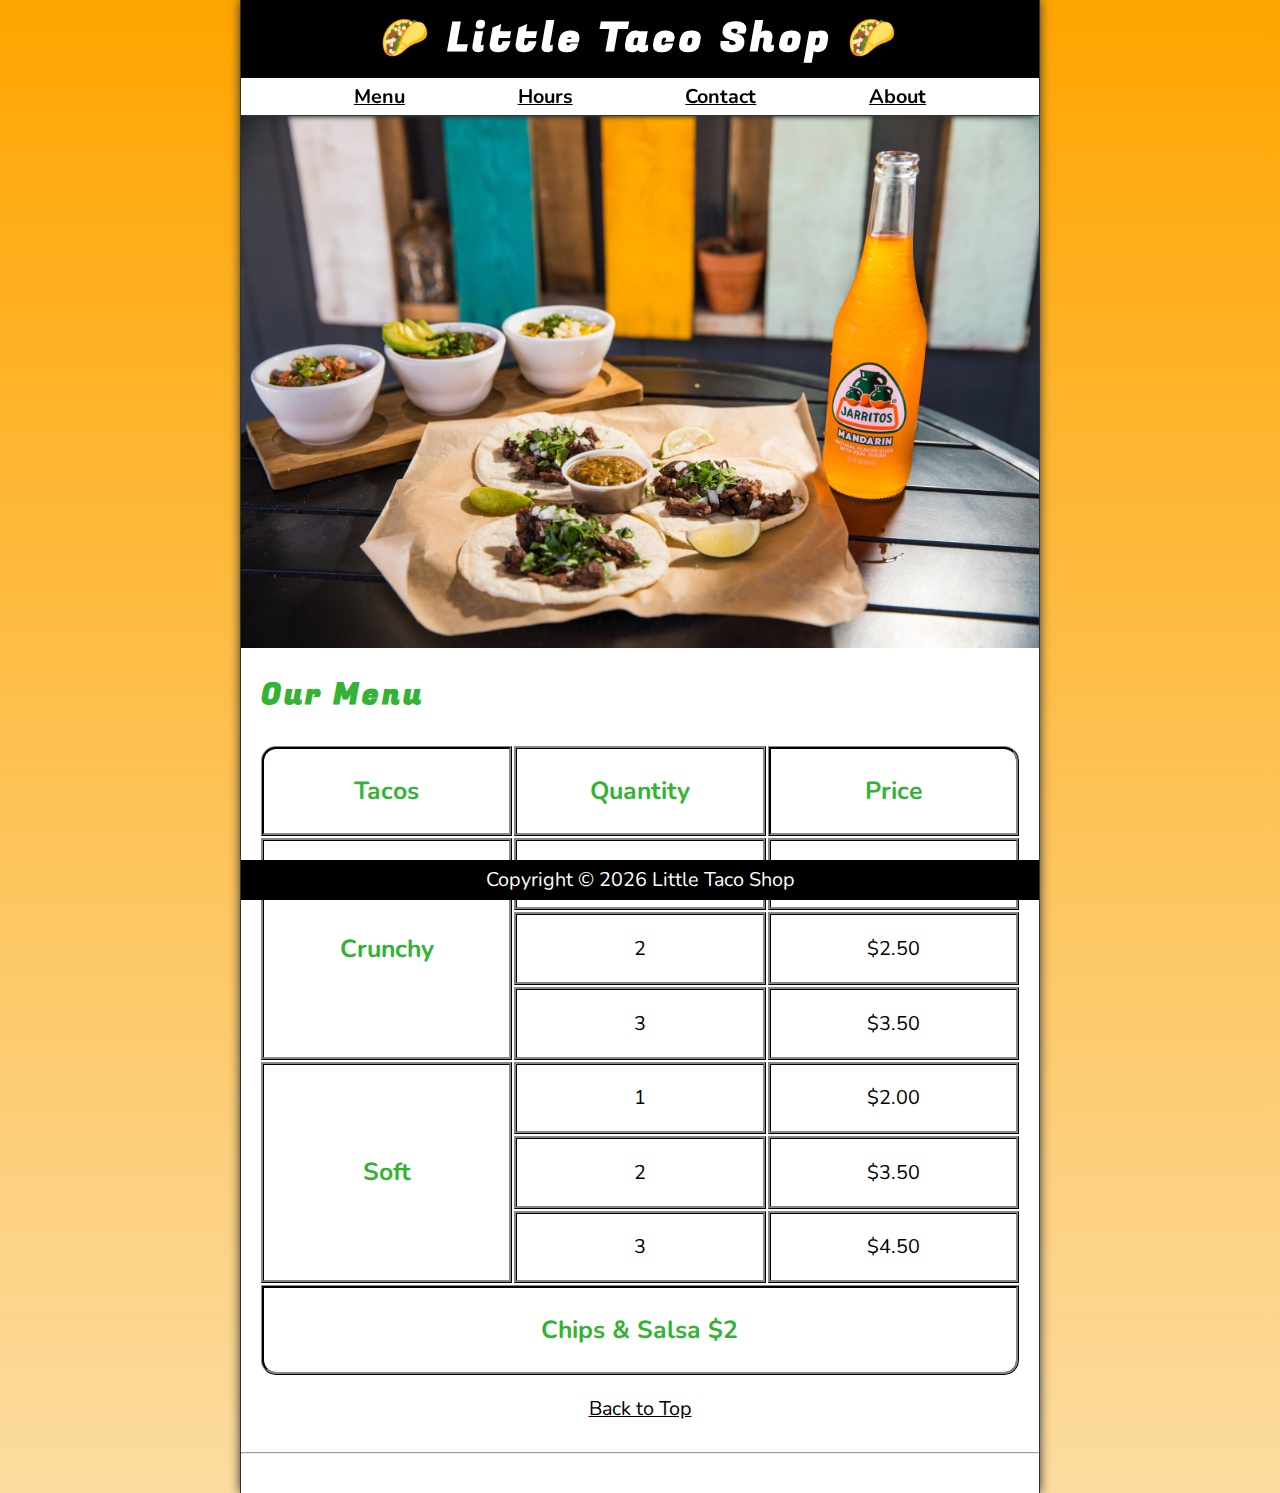
<file: index.html>
<!DOCTYPE html>
<html lang="en">
<head>
  <meta charset="UTF-8">
  <meta name="viewport" content="width=device-width, initial-scale=1.0">
  <meta name="learner" content="Balaji">
  <meta name="description" content="The official website for Little Taco Shop">
  <title>The Little Taco Shop</title>
  <link rel="icon" href="favicon.ico" type="image/x-icon">
  <link rel="stylesheet" href="styles/main.css">
  <script src="js/main.js" defer></script>
</head>
<body>
  <header class="header">
    <h1 class="header__h1">Little Taco Shop</h1>
    <nav class="header__nav">
      <ul class="header__ul">
        <li>
          <a href="#menu">Menu</a>
        </li>
        <li>
          <a href="hours.html">Hours</a>
        </li>
        <li>
          <a href="contact.html">Contact</a>
        </li>
        <li>
          <a href="about.html">About</a>
        </li>
      </ul>
    </nav>
  </header>
  
  <section class="hero">
    <h2 class="hero__h2">Bienvenidos!</h2>
    <figure>
      <img src="img/tacos_and_drink_1000x667.png" alt="Tacos and a Drink" title="We love tacos!" width="1000" height="667">
      <figcaption class="offscreen">
        Tacos and a Drink!
      </figcaption>
    </figure>
  </section>

  <main class="main">

    <article id="menu" class="main__article menu">
      <h2 class="menu__h2">Our Menu</h2>
      <table class="menu__container">
        <caption class="offscreen">Our Tacos</caption>
        <thead>
          <tr>
            <th class="menu__header" scope="col">Tacos</th>
            <th class="menu__header" scope="col">Quantity</th>
            <th class="menu__header" scope="col">Price</th>
          </tr>
        </thead>
  
        <tbody>
          <tr>
            <th class="menu__item menu__cr" scope="row" rowspan="3">
              Crunchy
            </th>
            <td class="menu__item">1</td>
            <td class="menu__item">$1.50</td>
          </tr>
    
          <tr>
            <td class="menu__item">2</td>
            <td class="menu__item">$2.50</td>
          </tr>
    
          <tr>
            <td class="menu__item">3</td>
            <td class="menu__item">$3.50</td>
          </tr>
    
          <tr>
            <th class="menu__item menu__sf" scope="row" rowspan="3">
              Soft
            </th>
            <td class="menu__item">1</td>
            <td class="menu__item">$2.00</td>
          </tr>
    
          <tr>
            <td class="menu__item">2</td>
            <td class="menu__item">$3.50</td>
          </tr>
    
          <tr>
            <td class="menu__item">3</td>
            <td class="menu__item">$4.50</td>
          </tr>
        </tbody>
  
        <tfoot>
          <tr>
            <td class="menu__item menu__cs" colspan="3">
              Chips &amp; Salsa $2
            </td>
          </tr>
        </tfoot>
      </table>

      <p class="center">
        <a href="#">Back to Top</a>
      </p>
    </article>
  </main>

  <hr>

  <footer class="footer">
    <p>
      <span class="nowrap">Copyright &copy; <time id="year"></time></span>
      <span class="nowrap">Little Taco Shop</span>
    </p>
  </footer>
</body>
</html>
</file>
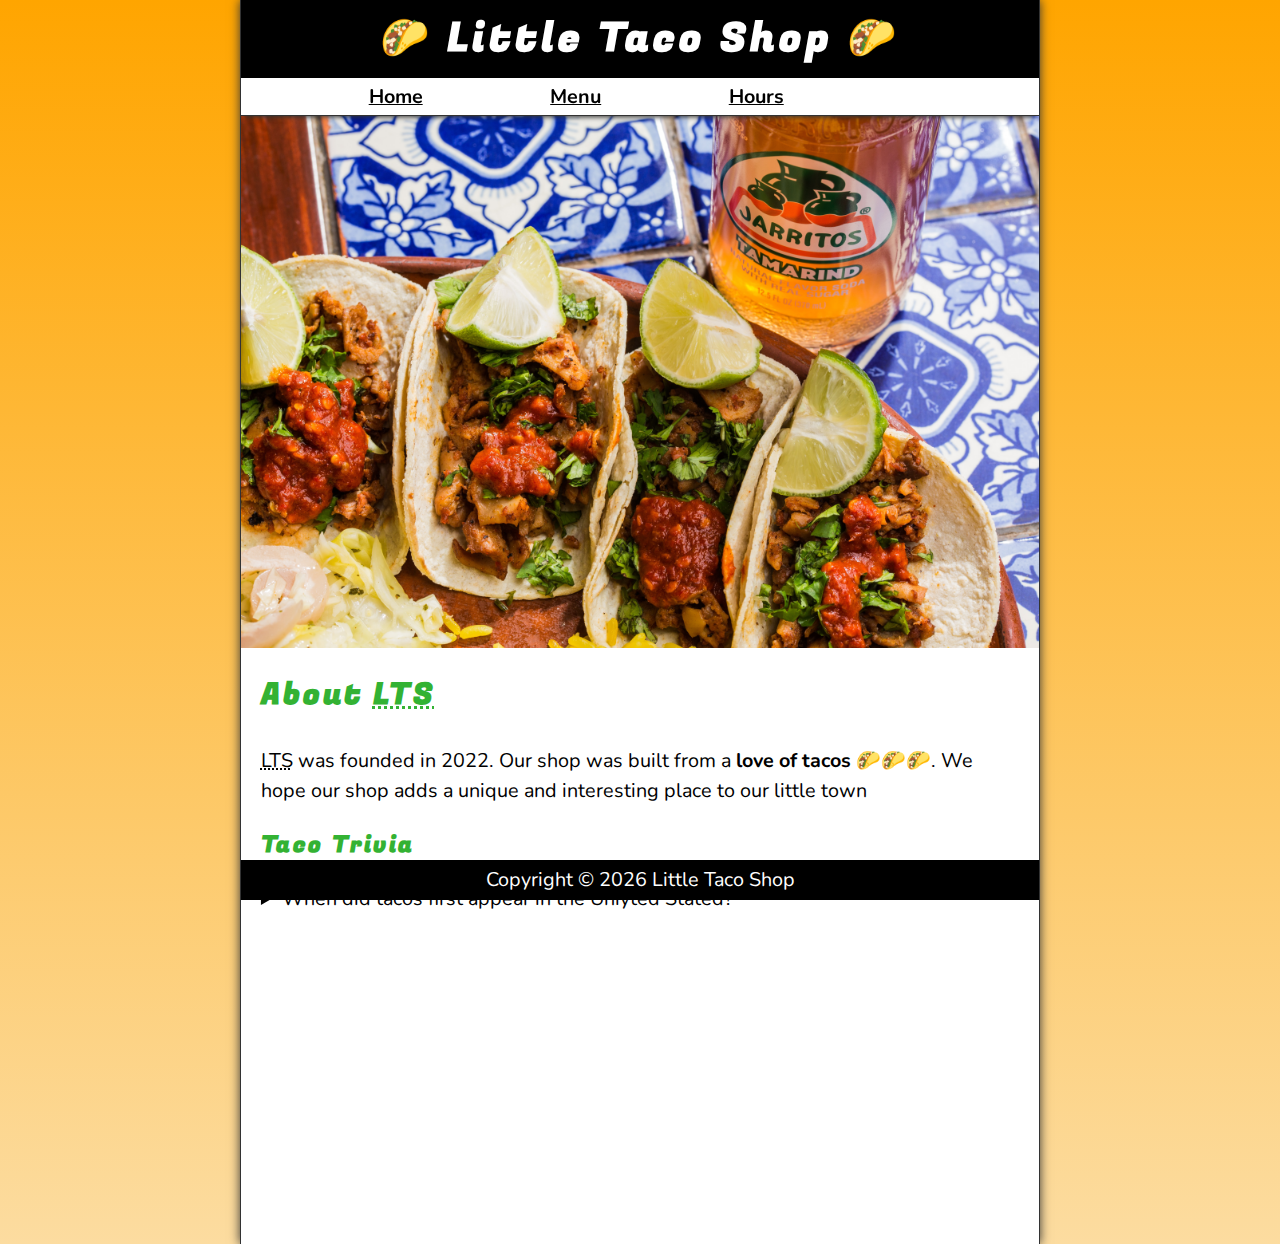
<file: about.html>
<!DOCTYPE html>
<html lang="en">
<head>
  <meta charset="UTF-8">
  <meta name="viewport" content="width=device-width, initial-scale=1.0">
  <meta name="Learner" content="Balaji">
  <meta name="description" content="The official website for Little Taco Shop">
  <title>About LTS</title>
  <link rel="icon" href="favicon.ico" type="image/x-icon">
  <link rel="stylesheet" href="styles/main.css">
  <script src="js/main.js" defer></script>
</head>
<body>
  <header class="header">
    <h1 class="header__h1">Little Taco Shop</h1>
    <nav class="header__nav">
      <ul class="header__ul">
        <li>
          <a href="/">Home</a>
        </li>
        <li>
          <a href="#menu">Menu</a>
        </li>
        <li>
          <a href="hours.html">Hours</a>
        </li>
        <li>
          <a href="contact.html"></a>
        </li>
      </ul>
    </nav>
  </header>
  
  <section class="hero">
    <figure>
      <img src="img/tacos_delicioso_1000x667.png" alt="Tacos Delicioso" width="1000" height="667">
      <figcaption class="offscreen">
        Try these Delicious Tacos
      </figcaption>
    </figure>
  </section>

  <main class="main">
    <article id="about" class="main__article about">
      <h2>About <abbr title="The Little Taco Shop">LTS</abbr></h2>
      <p>
        <abbr title="The Little Taco Shop">LTS</abbr> was founded in <time datetime="2022">2022</time>. Our shop was built from a <strong>love of tacos</strong> 🌮🌮🌮. We hope our shop adds a unique and interesting place to our little town
      </p>
      <aside class="about__trivia">
        <h3>Taco Trivia</h3>
        <details>
          <summary>When did tacos first appear in the Uniyted Stated?</summary>
          <p class="about__trivia-answer">
            Jeffery M. Pilcher, taco historian and professor of history at the university of Minnesota, says the earliest mention of tacos in the United States are in anewspaper from <time datetime="1905">1905</time>. (Source: <cite><a href="https://www.smithsonianmag.com/arts-culture/where-did-the-taco-come-from-81228162/" target="_blank">Smithsonian Magazine</a></cite>)
          </p>
        </details>
      </aside>
    </article>
  </main>

  <footer class="footer">
    <p>
      <span class="nowrap">Copyright &copy; <time id="year"></time></span>
      <span class="nowrap">Little Taco Shop</span>
    </p>
  </footer>
</body>
</html>
</file>
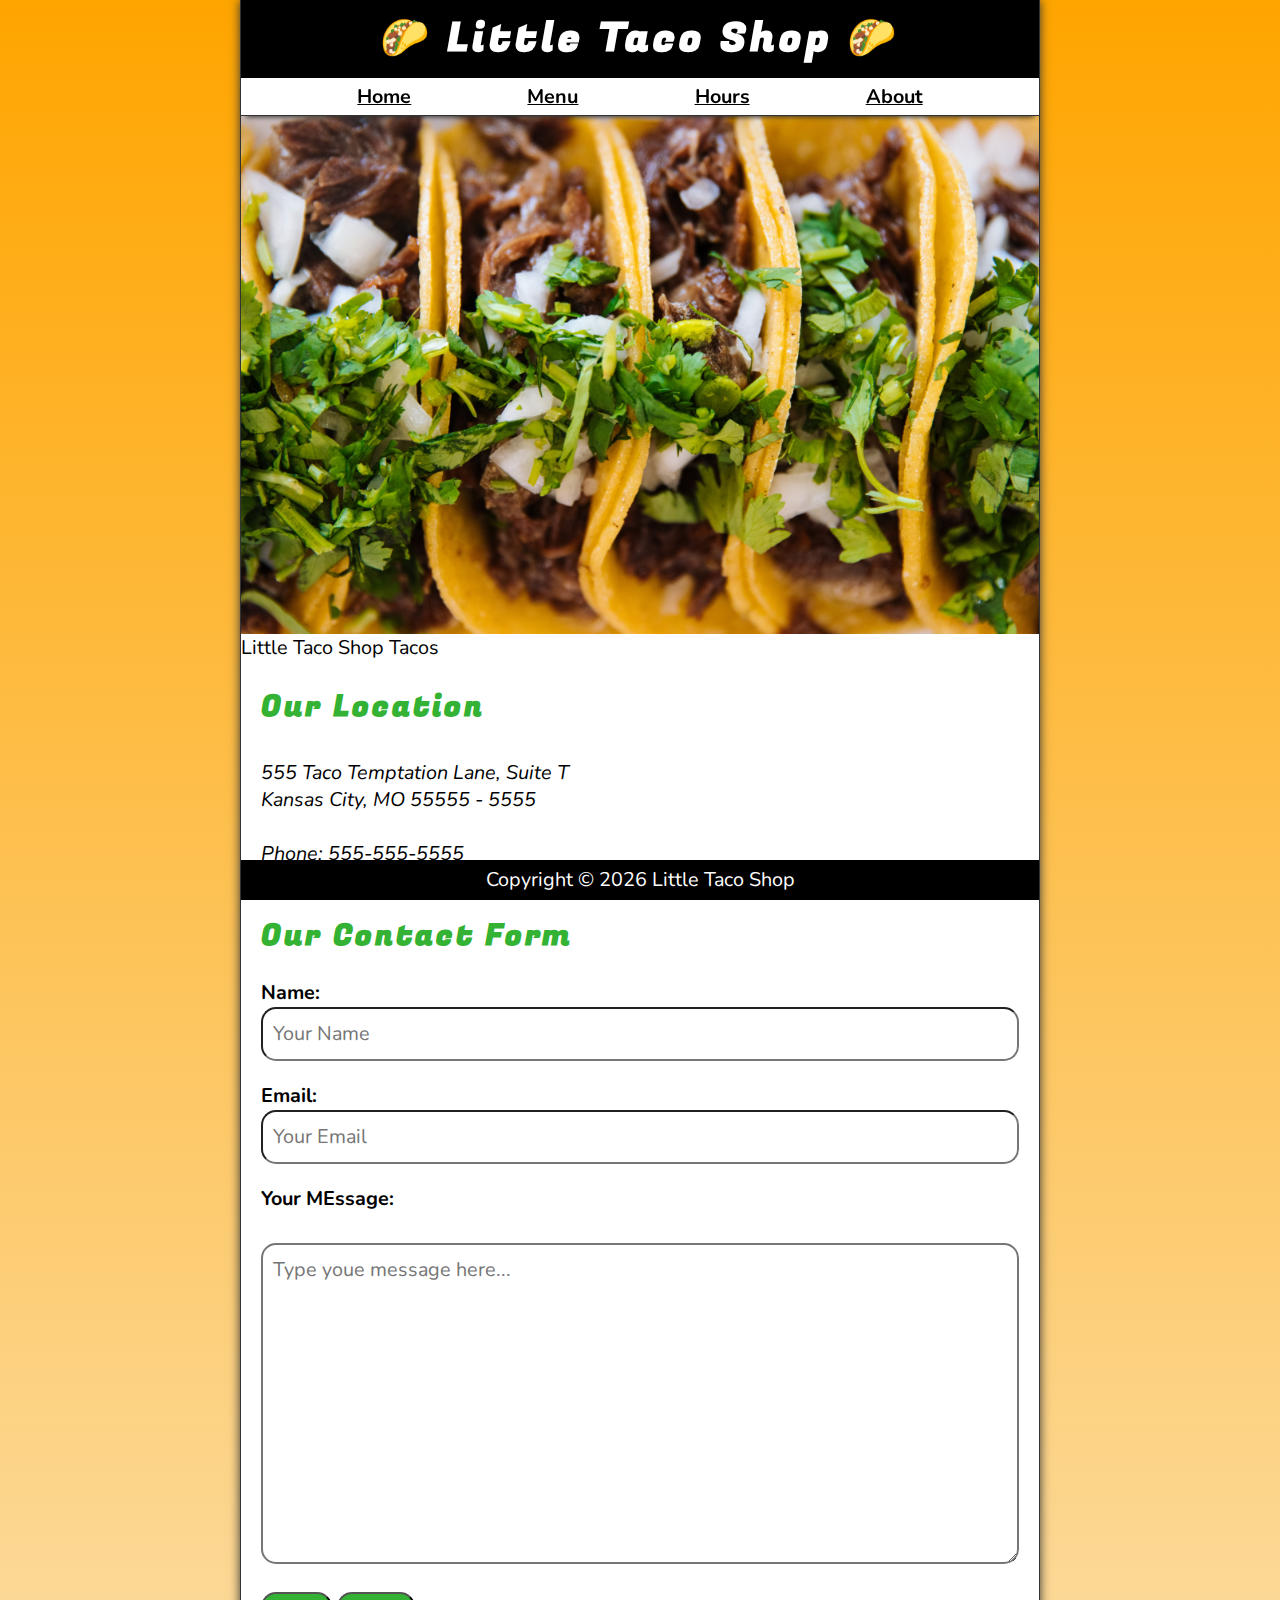
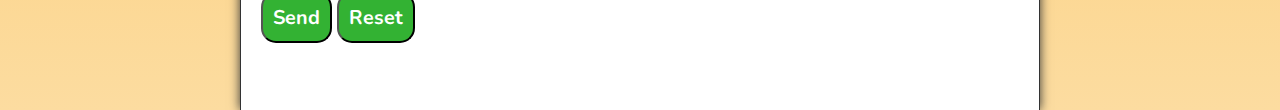
<file: contact.html>
<!DOCTYPE html>
<html lang="en">
<head>
  <meta charset="UTF-8">
  <meta name="viewport" content="width=device-width, initial-scale=1.0">
  <meta name="learner" content="Balaji">
  <meta name="description" content="The official website for Little Taco Shop">
  <title>Contact Us - LTS</title>
  <link rel="icon" href="favicon.ico" type="image/x-icon">
  <link rel="stylesheet" href="styles/main.css">
  <script src="js/main.js" defer></script>
</head>
<body>
  <header class="header">
    <h1 class="header__h1">Little Taco Shop</h1>
    <nav class="header__nav">
      <ul class="header__ul">
        <li>
          <a href="/">Home</a>
        </li>
        <li>
          <a href="/#menu">Menu</a>
        </li>
        <li>
          <a href="hours.html">Hours</a>
        </li>
        <li>
          <a href="about.html">About</a>
        </li>
      </ul>
    </nav>
  </header>
  <section class="hero">
    <figure>
      <img src="img/tacos_close_up_1000x649.png" alt="A Tray of Tasty Tacos" title="Tacos ready to eat!" width="1000" height="649">
      <figcaption>
        Little Taco Shop Tacos
      </figcaption>
    </figure>
  </section>

  <main class="main">
    <article class="main__article">
      <h2>Our Location</h2>
      <address>
        555 Taco Temptation Lane, Suite T<br> Kansas City, MO 55555 - 5555
        <br><br>
        Phone: <a href="tel:+5555555555">555-555-5555</a>
      </address>
    </article>
    <hr>
    <article class="main__article contact">
      <h2 class="contact__h2">Our Contact Form</h2>

      <form action="https://httpbin.org/get" method="get" class="contact__form">
        <fieldset class="contact__fieldset">
          <legend class="offscreen">Send Us A Message</legend>
          <p class="contact__p">
            <label for="name" class="contact__label">Name:</label>
            <input type="text" class="contact__input" name="name" id="name" placeholder="Your Name" required>
          </p>
          <p class="contact__p">
            <label for="email" class="contact__label">Email:</label>
            <input type="email" class="contact__input" name="email" id="email" placeholder="Your Email" required>
          </p>
          <p class="contact__p">
            <label for="message" class="contact__label">Your MEssage:</label>
            <br>
            <textarea name="message" id="message" cols="30" rows="10" class="contact__textarea" placeholder="Type youe message here..."></textarea>
          </p>
        </fieldset>
        <button class="contact__button" type="submit">Send</button>
        <button class="contact__button" type="reset">Reset</button>
      </form>
    </article>
  </main>
  <footer class="footer">
    <p>
      <span class="nowrap">Copyright &copy; <time id="year"></time></span>
      <span class="nowrap">Little Taco Shop</span>
    </p>
  </footer>
</body>
</html>
</file>
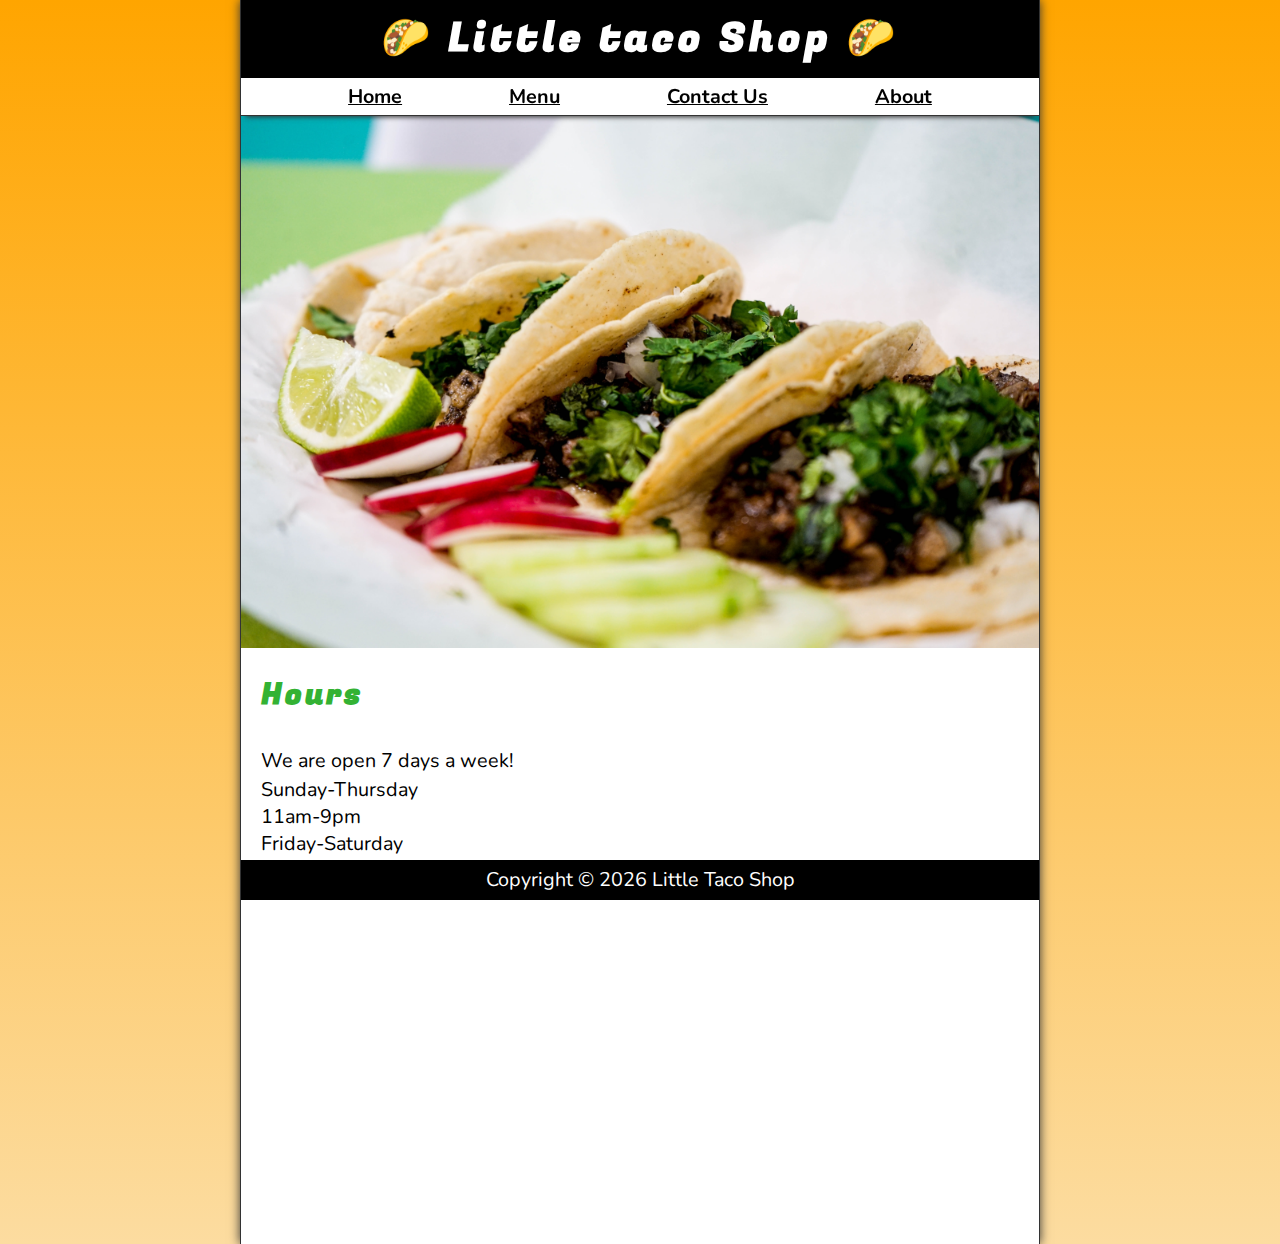
<file: hours.html>
<!DOCTYPE html>
<html lang="en">
<head>
  <meta charset="UTF-8">
  <meta name="viewport" content="width=device-width, initial-scale=1.0">
  <meta name="learner" content="Balaji">
  <meta name="description" content="The official website for Little Taco Shop">
  <title>LTS Hours</title>
  <link rel="icon" href="favicon.ico" type="image/x-icon">
  <link rel="stylesheet" href="styles/main.css">
  <script src="js/main.js" defer></script>
</head>
<body>
  <header class="header">
    <h1 class="header__h1">Little taco Shop</h1>
    <nav class="header__nav">
      <ul class="header__ul">
        <li>
          <a href="/">Home</a>
        </li>
        <li>
          <a href="/#menu">Menu</a>
        </li>
        <li>
          <a href="contact.html">Contact Us</a>
        </li>
        <li>
          <a href="about.html">About</a>
        </li>
      </ul>
    </nav>
  </header>

  <section class="hero">
    <figure>
      <img src="img/tacos_tray_1000x667.png" alt="A Tray of Tasty Tacos" title="We love trays of tacos!" width="1000" height="667">
      <figcaption class="offscreen">
        A Tray of Tasty Tacos
      </figcaption>
    </figure>
  </section>

  <main class="main">
    <article class="main__article">
      <h2>Hours</h2>
      <p>
        We are open 7 days a week!
      </p>
      <dl>
        <dt>Sunday-Thursday</dt>
        <dd>11am-9pm</dd>
        <dt>Friday-Saturday</dt>
        <dd>11am-11pm</dd>
      </dl>
    </article>
  </main>

  <footer class="footer">
    <p>
      <span class="nowrap">Copyright &copy; <time id="year"></time></span>
      <span class="nowrap">Little Taco Shop</span>
    </p>
  </footer>
</body>
</html>
</file>
<file: styles/main.css>
@import url('https://fonts.googleapis.com/css2?family=Fugaz+One&family=Nunito&display=swap');

/* || RESET */

*,
*::after,
*::before {
  margin: 0;
  padding: 0;
  box-sizing: border-box;
}

img {
  display: block;
  max-width: 100%;
  height: auto;
}

input,
button,
textarea {
  font: inherit;
}

/* || VARIABLES */

:root {
  /* FONTS */
  --FF: "Nunito", sans-serif;
  --FF-HEADINGS: "Fugaz One", cursive;
  --FS: clamp(1rem, 2.2vh, 1.5rem);

  /* COLORS */
  --BGCOLOR-FADE: rgb(252, 220, 160);
  --BGCOLOR: orange;
  --BGIMAGE: linear-gradient(to bottom, var(--BGCOLOR), var(--BGCOLOR-FADE));
  --BODY-BGCOLOR: #fff;
  --BORDER-COLOR: #333;
  --BUTTON-COLOR: #fff;
  --FONT-COLOR: #000;
  --HEADER_COLOR: #fff;
  --HEADERS-BGCOLOR: #000;
  --HERO-BGCOLOR: rgba(51, 178, 51, 0.75);
  --HERO-COLOR: #fff;
  --HIGHLIGHT-COLOR: rgb(51, 178, 51);
  --LINK-ACTIVE: orange;
  --LINK-COLOR: #000;
  --LINK-HOVER: hsla(0, 0%, 0%, 0.6);
  --NAV-BGCOLOR: #fff;

  /* BORDERS */
  --BORDERS: 1px solid var(--BORDER-COLOR);
  --BORDER-RADIUS: 15px;

  /* STANDARD PADDING */
  --PADDING-TB: 0.25em;
  --PADDING-SIDE: 2.5%;

  /* STANDARD MARGIN */
  --MARGIN: clamp(1em, 2.5vh, 1.5em)0;
}

@media (prefers-color-scheme: dark) {
  :root {
    --BGCOLOR-FADE: gray;
    --BGCOLOR: #000;
    --BODY-BGCOLOR: #333;
    --BORDER-COLOR: whitesmoke;
    --BUTTON-COLOR: #000;
    --FONT-COLOR: whitesmoke;
    --HEADER-COLOR: whitesmoke;
    --HERO-COLOR: #333;
    --HIGHLIGHT-COLOR: whitesmoke;
    --LINK-ACTIVE: rgb(252, 200, 103);
    --LINK-COLOR: whitesmoke;
    --LINK-HOVER: orange;
    --NAV-BGCOLOR: rgb(20, 20, 20);
  }
}

/* || UTILITY CLASSES */

.offscreen {
  position: absolute;
  left: -1000px;
}

.nowrap {
  white-space: nowrap;
}

.center {
  text-align: center;
}

/* || GENERAL STYLES */

html {
  scroll-behavior: smooth;
  font-size: var(--FS);
  font-family: var(--FF);background-color: var(--BGCOLOR);
  background-image: var(--BGIMAGE);
}

body {
  background-color: var(--BODY-BGCOLOR);
  color: var(--FONT-COLOR);
  min-height: 100vh;
  max-width: 800px;
  margin: 0 auto;
  border-left: var(--BORDERS);
  border-right: var(--BORDERS);
  box-shadow: 0 0 10px var(--BORDER-COLOR);
}

h1,
h2,
h3 {
  font-family: var(--FF-HEADINGS);
  letter-spacing: 0.1em;
}

h2,
h3 {
  margin-bottom: 1em;
  color: var(--HIGHLIGHT-COLOR);
}

p {
  line-height: 1.5;
}

a:any-link {
  color: var(--LINK-COLOR);
}
a:hover,
a:focus-visible {
  color: var(--LINK-HOVER);
}

a:active {
  color: var(--LINK-ACTIVE);
}

/* || HEADER */

.header {
  position: sticky;
  top: 0;
  z-index: 1;
}

.header__h1 {
  text-align: center;
  background-color: var(--HEADERS-BGCOLOR);
  color: var(--HEADER_COLOR);
  padding: var(--PADDING-TB) var(--PADDING-SIDE);
}

.header__nav {
  background-color: var(--NAV-BGCOLOR);
  border-bottom: var(--BORDERS);
  font-weight: bold;
  box-shadow: 0 6px 5px -5px var(--BORDER-COLOR);
}


.header__ul {
  padding: var(--PADDING-TB) var(--PADDING-SIDE);
  list-style-type: none;
  display: flex;
  justify-content: space-evenly;
  gap: 1rem;
}

/* || HERO */

.hero {
  position: relative;
}

.hero__h2 {
  background-color: var(--HERO-BGCOLOR);
  color: var(--HERO-COLOR);
  padding: 0.25em 0.5em;
  letter-spacing: 0.1rem;
  text-shadow: 2px 2px 5px var(--BORDER-COLOR);
  position: absolute;
  top: -100px;
  left: 20px;
  animation: showWelcome 0.5s ease-in-out 1s forwards;
}

@keyframes showWelcome {
  0% {
    top: -20px;
    transform: skew(0deg, -5deg) scaleY(0);
  }

  80% {
    top: 30px;
    transform: skew(10deg, -5deg) scaleY(1.2);;
  }

  100% {
    top: 20px;
    transform: skew(-10deg, -5deg) scaleY(1);;
  }
}

/* || FOOTER */

.footer {
  position: sticky;
  bottom: 0;
  background-color: var(--HEADERS-BGCOLOR);
  color: var(--HEADER_COLOR);
  padding: var(--PADDING-TB) var(--PADDING-SIDE);
  text-align: center;
}

/* || MAIN */

.main {
  padding: var(--PADDING-TB) var(--PADDING-SIDE);
}

.main__article {
  scroll-margin-top: 6.5rem;
  margin: var(--MARGIN);
}

.main__article:first-child {
  margin-top: 1em;
}

.main__article:last-child {
  min-height: calc(100vh - 20rem);
}

/* || ABOUT */

.about__trivia {
  margin: var(--MARGIN);
}

.about__trivia-answer {
  margin-top: 1em;
}

/* || CONTACT */

.contact__h2 {
  margin: 0;
}

.contact__fieldset {
  border: none;
}

.contact__p {
  margin: 1em 0;
}

.contact__label {
  display: block;
  font-weight: bold;
}

.contact__input,
.contact__textarea {
  padding: 0.5em;
  border-radius: var(--BORDER-RADIUS);
  border-width: 2px;
  width: 100%;
}

.contact__button {
  padding: 0.5em;
  border-radius: var(--BORDER-RADIUS);
  background-color: var(--HIGHLIGHT-COLOR);
  color: var(--BUTTON-COLOR);
  font-weight: bold;
}

/* || MENU */

thead,
tbody,
tfoot,
tr {
  display: contents;
}

.menu__container {
  display: grid;
  grid-template-columns: repeat(3, 1fr);
  grid-template-areas: 
        "hd1 hd2 hd3"
        "cr cr1 cr1p"
        "cr cr2 cr2p"
        "cr cr3 cr3p"
        "sf sf1 sf1p"
        "sf sf2 sf2p"
        "sf sf3 sf3p"
        "cs cs cs";
  gap: 0.1em;
  margin-bottom: 1em;
}

.menu__cr {
  grid-area: cr;
}

.menu__sf {
  grid-area: sf;
}

.menu__cs {
  grid-area: cs;
}

.menu__cr,
.menu__sf,
.menu__cs,
.menu__header {
  color: var(--HIGHLIGHT-COLOR);
  font-weight: bold;
  height: 100%;
  display: grid;
  place-content: center;
}

.menu__header {
  border-bottom: var(--BORDERS);
}

.menu__header,
.menu__item {
  width: 100%;
  padding: 1em;
  border: medium ridge var(--BORDER-COLOR);
}

.menu__item {
  display: grid;
  place-content: center;
}

thead th:first-child {
  border-top-left-radius: var(--BORDER-RADIUS);
}

thead th:last-child {
  border-top-right-radius: var(--BORDER-RADIUS);
}

tfoot td {
  border-bottom-left-radius: var(--BORDER-RADIUS);
  border-bottom-right-radius: var(--BORDER-RADIUS);
}

@media screen and (min-width: 567px) {
  .header__h1::before {
    content: '🌮 ';
  }

  .header__h1::after {
    content: ' 🌮';
  }

  .menu__header,
  .menu__cr,
  .menu__sf,
  .menu__cs {
    font-size: 125%;
  }
}
</file>
